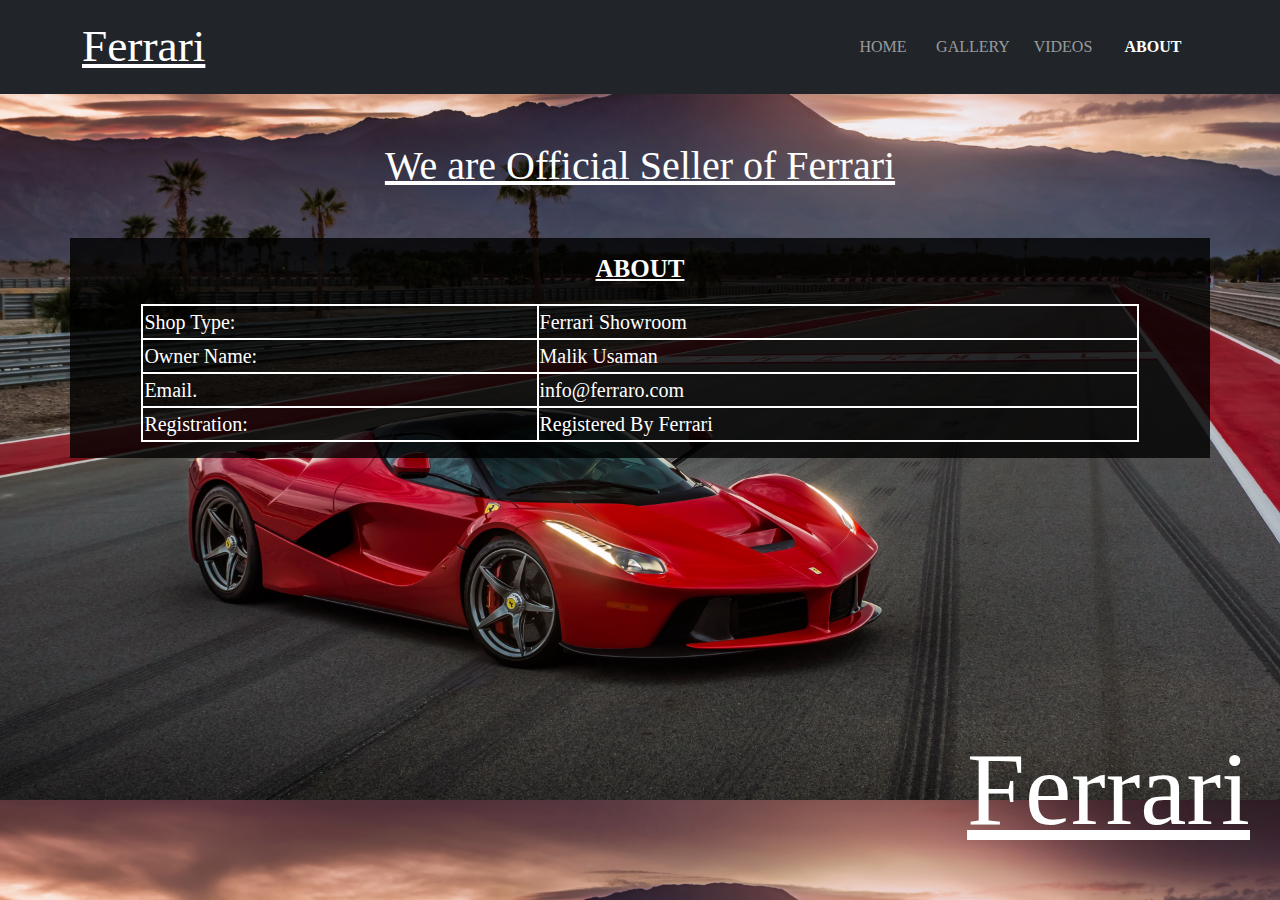
<file: pages/html/about.html>
<!DOCTYPE html>
<html lang="en">

<head>
    <meta charset="UTF-8">
    <meta http-equiv="X-UA-Compatible" content="IE=edge">
    <meta name="viewport" content="width=device-width, initial-scale=1.0">
    <link rel="stylesheet" href="../css/about.css">
    <link rel="stylesheet" href="../../Bootstrap-5/css/bootstrap.min.css">
    <script src="../../Bootstrap-5/js/bootstrap.bundle.min.js"></script>
    <title>About</title>
</head>

<body>
    <!-- --------***********************---------- -->
    <!--                 Navbar                    -->
    <!-- --------***********************---------- -->

    <nav class="navbar navbar-expand-lg navbar-dark bg-dark sticky-top">
        <div class="container">
            <a class="navbar-brand" href="#">Ferrari</a>
            <button class="navbar-toggler" type="button" data-bs-toggle="collapse" data-bs-target="#navbarText"
                aria-controls="navbarText" aria-expanded="false" aria-label="Toggle navigation">
                <span class="navbar-toggler-icon"></span>
            </button>
            <div class="collapse navbar-collapse" id="navbarText">
                <ul class="navbar-nav me-auto mb-2 mb-lg-0"></ul>
                <span class="navbar-text">
                    <ul class="navbar-nav me-auto mb-2 mb-lg-0">
                        <li class="nav-item">
                            <a class="nav-link " href="../../index.html">Home</a>
                        </li>
                        <li class="nav-item">
                            <a class="nav-link " href="../html/gallery.html"> Gallery</a>
                        </li>
                        <li class="nav-item">
                            <a class="nav-link " href="../html/videos.html">Videos</a>
                        </li>
                        <li class="nav-item">
                            <a class="nav-link active" aria-current="page">About</a>
                        </li>
                    </ul>
                </span>
            </div>
        </div>
    </nav>

    <!-- --------***********************---------- -->
    <!--                 about                     -->
    <!-- --------***********************---------- -->
    <h1 class="heading mt-5 mb-5">We are Official Seller of Ferrari</h1>
    <div class="container p-3 mt-5" style="background-color: rgb(0,0,0,.8);">
        <h2>About</h2>
        <table>
            <tr>
                <td>Shop Type:</td>
                <td>Ferrari Showroom</td>
            </tr>
            <tr>
                <td>Owner Name:</td>
                <td>Malik Usaman</td>
            </tr>
            <tr>
                <td>Email.</td>
                <td>info@ferraro.com</td>
            </tr>
            <tr>
                <td>Registration:</td>
                <td>Registered By Ferrari</td>
            </tr>
        </table>
    </div>
    <!-- --------***********************---------- -->
    <!--                Title                      -->
    <!-- --------***********************---------- -->

    <div class="title">
        <h1>Ferrari</h1>
    </div>
</body>

</html>
</file>
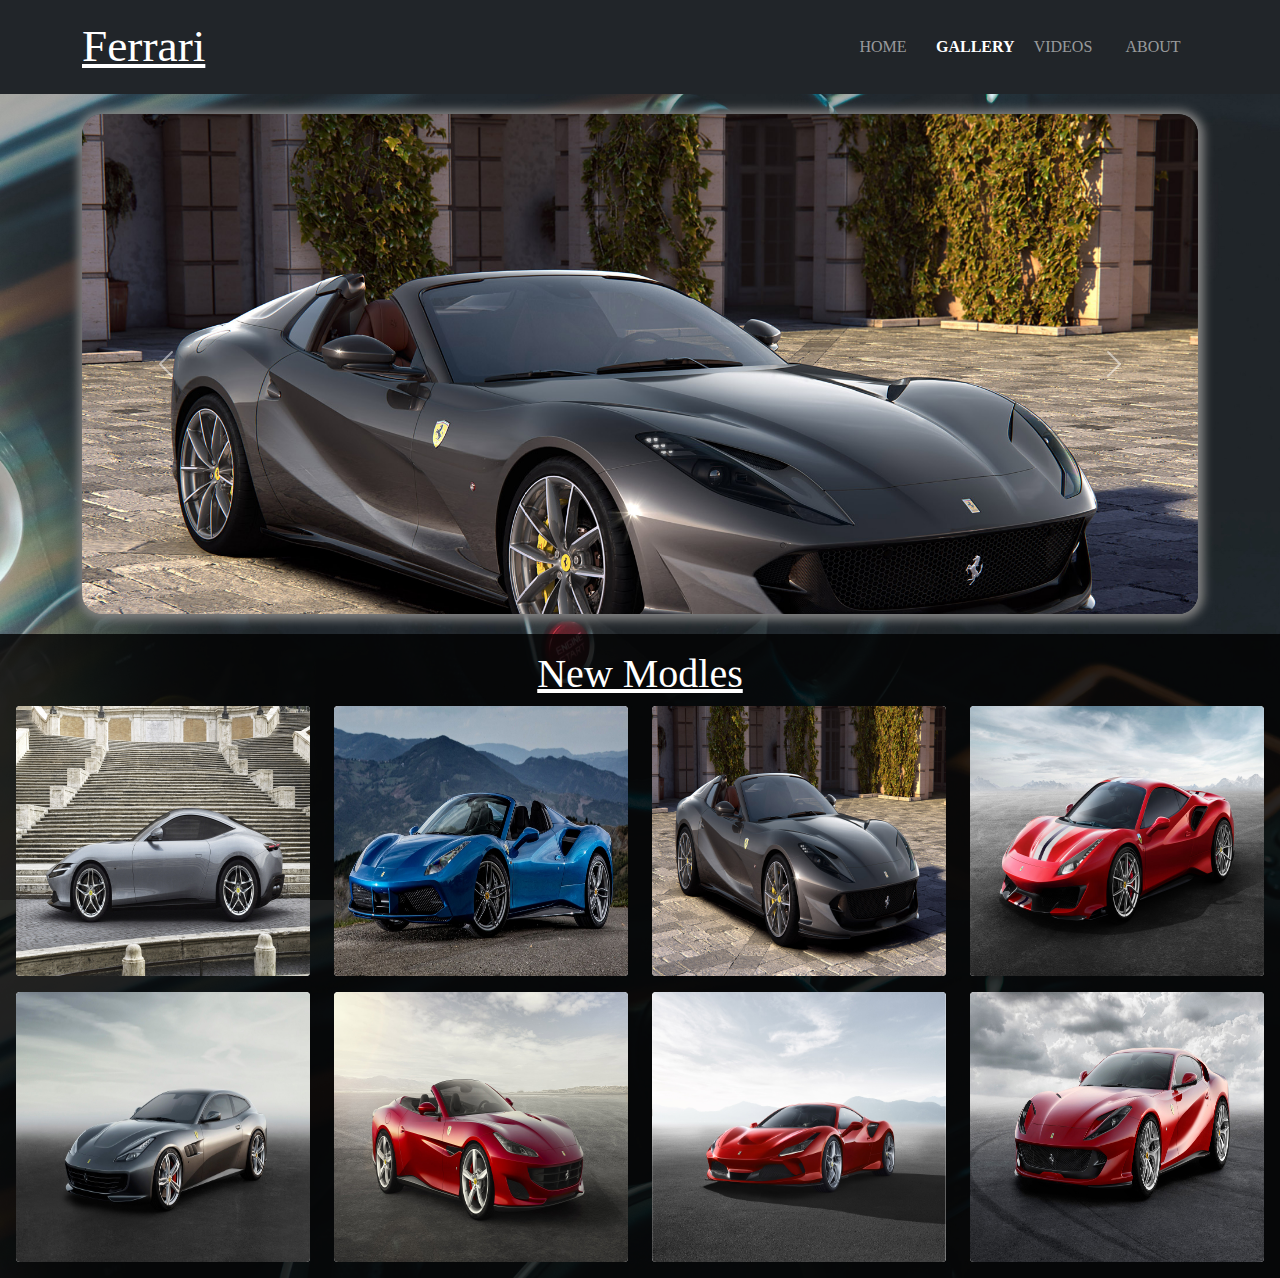
<file: pages/html/gallery.html>
<!DOCTYPE html>
<html lang="en">

<head>
    <meta charset="UTF-8">
    <meta http-equiv="X-UA-Compatible" content="IE=edge">
    <meta name="viewport" content="width=device-width, initial-scale=1.0">
    <link rel="stylesheet" href="../css/gallery.css">
    <link rel="stylesheet" href="../../Bootstrap-5/css/bootstrap.min.css">
    <script src="../../Bootstrap-5/js/bootstrap.bundle.min.js"></script>
    <title>Gallery</title>
</head>

<body>
    <!-- --------***********************---------- -->
    <!--                 Navbar                    -->
    <!-- --------***********************---------- -->

    <nav class="navbar navbar-expand-lg navbar-dark bg-dark sticky-top">
        <div class="container">
            <a class="navbar-brand" href="#">Ferrari</a>
            <button class="navbar-toggler" type="button" data-bs-toggle="collapse" data-bs-target="#navbarText"
                aria-controls="navbarText" aria-expanded="false" aria-label="Toggle navigation">
                <span class="navbar-toggler-icon"></span>
            </button>
            <div class="collapse navbar-collapse" id="navbarText">
                <ul class="navbar-nav me-auto mb-2 mb-lg-0"></ul>
                <span class="navbar-text">
                    <ul class="navbar-nav me-auto mb-2 mb-lg-0">
                        <li class="nav-item">
                            <a class="nav-link " href="../../index.html">Home</a>
                        </li>
                        <li class="nav-item">
                            <a class="nav-link active" aria-current="page">Gallery</a>
                        </li>
                        <li class="nav-item">
                            <a class="nav-link" href="../html/videos.html">Videos</a>
                        </li>
                        <li class="nav-item">
                            <a class="nav-link" href="../html/about.html">About</a>
                        </li>
                    </ul>
                </span>
            </div>
        </div>
    </nav>
    <!-- --------***********************---------- -->
    <!--                 Image Slider              -->
    <!-- --------***********************---------- -->
    <div class="container   ">
        <div id="carouselExampleInterval" class="carousel slide slider" data-bs-ride="carousel">
            <div class="carousel-inner">
                <div class="carousel-item active" data-bs-interval="5000">
                    <img src="../../images/car15.jpg" class="d-block w-100" alt="...">
                </div>
                <div class="carousel-item" data-bs-interval="2000">
                    <img src="../../images/car19.jpg" class="d-block w-100" alt="...">
                </div>
                <div class="carousel-item">
                    <img src="../../images/car9.jpg" class="d-block w-100" alt="...">
                </div>
            </div>
            <a class="carousel-control-prev" data-bs-target="#carouselExampleInterval" data-bs-slide="prev">
                <span class="carousel-control-prev-icon" aria-hidden="true"></span>
                <span class="visually-hidden">Previous</span>
            </a>
            <a class="carousel-control-next" data-bs-target="#carouselExampleInterval" data-bs-slide="next">
                <span class="carousel-control-next-icon" aria-hidden="true"></span>
                <span class="visually-hidden">Next</span>
            </a>
        </div>
    </div>

    <!-- --------***********************---------- -->
    <!--                 Cards                     -->
    <!-- --------***********************---------- -->
    <div class="container-fluid p-3" style="background-color: rgb(0,0,0,.8);">
        <h1 class="heading">New Modles</h1>
        <div class="row">
            <!-- 1 -->
            <div class="col-sm-3">
                <div class="card">
                    <img src="../../images/car20.jpg" class="card-img-top" alt="...">
                    <div class="detail">
                        <div class="content">
                            <h2>Ferrari Roma</h2>
                            <p>Engine: 3.9-liter Twin-Turbo V8 Gas<br>
                                Horsepower: 612 hp @ 7500 rpm<br>
                                Torque: 61 lb-ft @ 5750 rpm<br>
                                Transmission: 8-Speed Dual-clutch Automatic<br>
                                Drivetrain: All-Wheel Drive<br>
                                Model: 2020<br>
                            </p>
                        </div>
                    </div>
                </div>
            </div>
            <!-- 2 -->
            <div class="col-sm-3">
                <div class="card">
                    <img src="../../images/car18.jpg" class="card-img-top" alt="...">
                    <div class="detail">
                        <div class="content">
                            <h2>Ferrari f8 Spider</h2>
                            <p>Engine: 3.9-liter Twin-Turbo V8 Gas<br>
                                Horsepower: 720 hp @ 8000 rpm<br>
                                Torque: 568 lb-ft @ 3250 rpm<br>
                                Transmission: 7-Speed Automatic<br>
                                Drivetrain: Rear-Wheel Drive<br>
                                Price: $274,280<br>
                                Model: 2020<br>
                            </p>
                        </div>
                    </div>
                </div>
                <!-- 3 -->
            </div>
            <div class="col-sm-3">
                <div class="card">
                    <img src="../../images/car15.jpg" class="card-img-top" alt="...">
                    <div class="detail">
                        <div class="content">
                            <h2>Ferrari 812 GTS</h2>
                            <p>Engine: 6.5-liter V12 Gas<br>
                                Horsepower: 789 hp @ 8900 rpm<br>
                                Torque: 530 lb-ft @ 7000 rpm<br>
                                Transmission: 7-Speed Automatic<br>
                                Drive train: Rear-Wheel Drive<br>
                                Price: $363,730<br>
                                Model: 2020<br>
                            </p>
                        </div>
                    </div>
                </div>
                <!-- 4 -->

            </div>
            <!-- 4 -->
            <div class="col-sm-3">
                <div class="card">
                    <img src="../../images/car14.jpg" class="card-img-top" alt="...">
                    <div class="detail">
                        <div class="content">
                            <h2>Ferrari 488 Pista</h2>
                            <p>Engine: 3.9-liter Twin-Turbo V8 Gas<br>
                                Transmission: 7-Speed Automatic<br>
                                Drive train: Rear-Wheel Drive<br>
                                Configurations: 488 Pista Coupe<br>
                                Price: $330,000<br>
                                Model : 2019<br>
                            </p>
                        </div>
                    </div>
                </div>
            </div>
        </div>

        <div class="row mt-3">
            <!-- 5 -->
            <div class="col-sm-3">
                <div class="card">
                    <img src="../../images/car17.jpg" class="card-img-top" alt="...">
                    <div class="detail">
                        <div class="content">
                            <h2>Ferrari GTC4 Lusso</h2>
                            <p>Engine: 3.9-liter Twin-Turbo V8 Gas<br>
                                Horsepower: 602 hp @ 7500 rpm<br>
                                Torque: 561 lb-ft @ 3000 rpm<br>
                                Transmission: 7-Speed Automatic<br>
                                Drive Train: Rear-Wheel Drive<br>
                                Model: 2019<br>
                            </p>
                        </div>
                    </div>
                </div>
            </div>
            <!-- 6 -->
            <div class="col-sm-3">
                <div class="card">
                    <img src="../../images/car19.jpg" class="card-img-top" alt="...">
                    <div class="detail">
                        <div class="content">
                            <h2>Ferrari Portofino</h2>
                            <p>Engine: 3,9 l V8<br>
                                Horse Power: 591 hp @ 7,500 rpm (441 kW)<br>
                                Torque: 561 lb•ft @ 3,000 – 5,250 rpm (761 N•m)<br>
                                Induction: Turbocharged<br>
                                Fuel type: Premium<br>
                                Transmission: 7-speed automatic<br>
                                Drivetrain: RWD<br>
                                Model: 2019<br>
                            </p>
                        </div>
                    </div>
                </div>
            </div>
            <!-- 7 -->
            <div class="col-sm-3">
                <div class="card">
                    <img src="../../images/car21.jpg" class="card-img-top" alt="...">
                    <div class="detail">
                        <div class="content">
                            <h2>Ferrari f8 Tributo</h2>
                            <p>Engine: 3.9 L twin-turbocharged Ferrari F154CD ...<br>
                                Layout: Longitudinal rear mid-engine, rear-wh...<br>
                                Transmission: 7-speed dual clutch<br>
                                Production: 2019-present<br>
                                Model years: 2020 present<br>
                            </p>
                        </div>
                    </div>
                </div>
            </div>
            <!-- 8 -->
            <div class="col-sm-3">
                <div class="card">
                    <img src="../../images/car16.jpg" class="card-img-top" alt="...">
                    <div class="detail">
                        <div class="content">
                            <h2>Ferrari 812 superfast</h2>
                            <p>Engine Type: V12 Petrol Engine<br>
                                Horse Power: 788.52bhp@8500rpm<br>
                                Transmission: automatic<br>
                                Engine Displacement: 6496 cc<br>
                                Torque: 718 Nm@7000 rpm<br>
                                No Of Cylinders: 12<br>
                                Price: Rs:5,92,37,375<br>
                                Production‎: ‎April 2017–present<br>
                            </p>
                        </div>
                    </div>
                </div>
            </div>
        </div>
    </div>

</body>

</html>
</file>
<file: pages/css/about.css>
/** @format */

body {
  background-image: url("../../images/car4.jpg") !important;
  background-size: cover !important;
  background-repeat: repeat-y !important;
  font-family: Time New Roman !important;
}

.navbar-brand {
  font-family: Brush Script MT !important;
  font-size: 34pt !important;
  text-decoration: underline !important;
}
.active {
  font-weight: bold !important;
}
.nav-item {
  width: 90px !important;
  text-align: center !important;
  text-transform: uppercase;
}
.nav-item:hover {
  background-color: white !important;
  color: black !important;
  border-radius: 10px;
  font-weight: bold;
  cursor: pointer;
}
.nav-item a:hover {
  color: black !important;
}
.heading {
  text-align: center;
  font-family: Time New Roman;
  color: #fff;
  text-decoration: underline;
}
table {
  margin: 0 auto !important;
  width: 90% !important;
}
table,
th,
td {
  border: 2px solid #fff !important;
  border-collapse: collapse !important;
}
h2 {
  text-transform: uppercase !important;
  text-decoration: underline !important;
  font-weight: bold !important;
  font-size: 25px !important;
  color: #fff !important;
  margin-bottom: 20px !important;
  text-align: center !important;
}
td {
  font-size: 20px !important;
  color: #fff !important;
}

.title h1 {
  position: fixed;
  bottom: 40px;
  right: 30px;
  text-decoration: underline;
  color: #fff;
  font-size: 78pt;
  font-family: Brush Script MT;
}
@media only screen and (max-width: 600px) {
    .title h1{
        font-size: 48pt;
        bottom: 20px;
    }
}
</file>
<file: pages/css/gallery.css>
/** @format */
 
body {
  background-image: url("../../images/car2.jpg");
  background-size: Cover !important;
  background-repeat: repeat-y !important;
  font-family: Time New Roman !important;
  height: 100vh !important;

}

.navbar-brand {
  font-family: Brush Script MT !important;
  font-size: 34pt !important;
  text-decoration: underline !important;

}
.active {
  font-weight: bold !important;
}
.nav-item {
  width: 90px !important;
  text-align: center !important;
  text-transform: uppercase;
}
.nav-item:hover {
  background-color: white !important;
  color: black !important;
  border-radius: 10px;
  font-weight: bold;
  cursor: pointer;
}
.nav-item a:hover {
  color: black !important;
}
/* slider */
.slider {
  width: 100% !important;
  height: 500px !important;
  margin: 20px auto !important;
  border-radius: 20px !important;
  box-shadow: 1px 1px 10px 5px gray !important;
  overflow: hidden !important;
}
.heading {
  text-align: center;
  font-family: Time New Roman;
  color: #fff;
  text-decoration: underline;
}
.card {
  position: relative !important;
  overflow: hidden !important;
  border: none !important;
  box-sizing: border-box !important;
 

}
.card-img-top {

  height: calc(300px - 30px) !important;
  transition: transform 2s !important;
}
.card:hover .card-img-top{
  transform: scale(1.4) !important;
}
.detail {
  position: absolute !important;
  top: 10px !important;
  left: 10px !important;
  bottom: 10px !important;
  right: 10px !important;
  background: rgb(0, 0, 0, 0.8) !important;
  transform: scale(0) !important;
  transition: transform 0.5s !important;
}
.card:hover .detail {
  transform: scale(1) !important;
}
.detail .content {

  position: absolute !important;
  top: 10% !important;
  text-align: 15px !important;
  color: #fff !important;
}
.detail .content h2 {
  text-align: center !important;
  margin: 0px !important;
  padding: 0px !important;
  font-size: 20px !important;
  color: #ff0 !important;
}
.content p {
  line-height: 17px !important;
  margin: 10px !important;
  padding: 10px !important;
  font-size: 15px !important;
  color: #fff !important;
}
/* media query */
@media only screen and (max-width: 600px) {
  .slider {
    height: auto !important;
  }
  .card{
    margin-top: 10px !important;
  }
}
</file>
